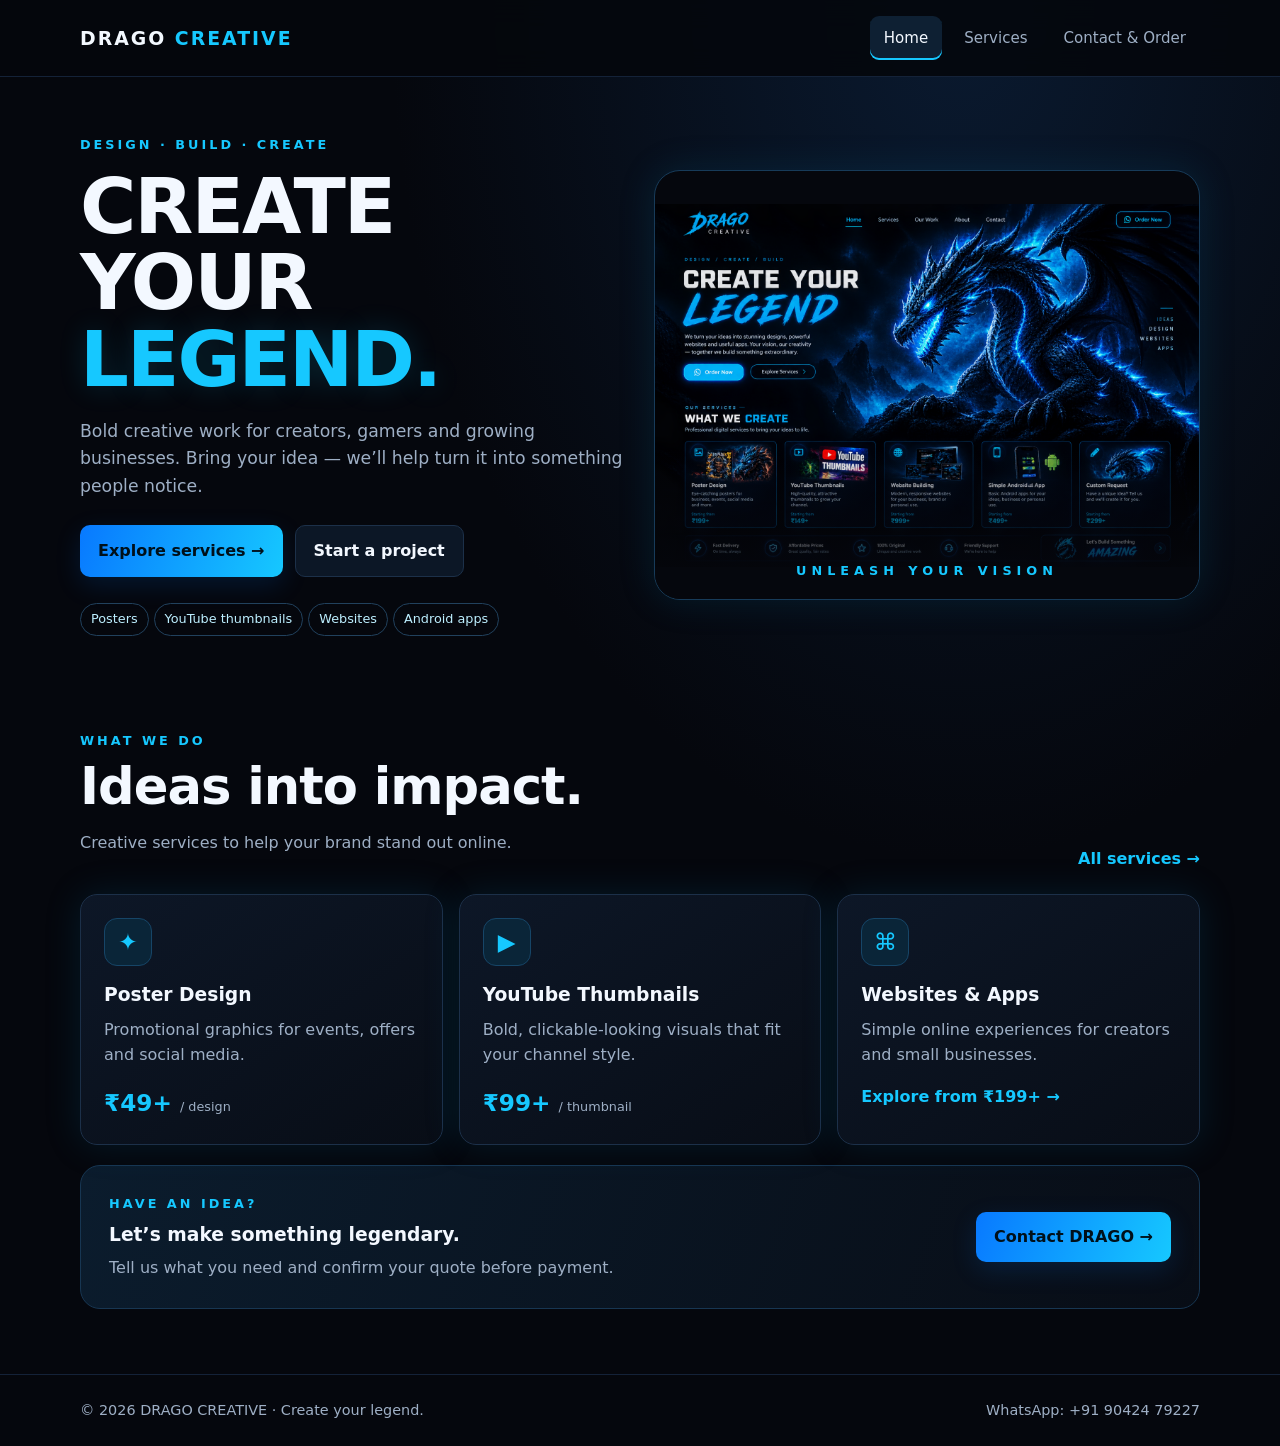
<file: index.html>
<!DOCTYPE html>
<html lang="en"><head><meta charset="UTF-8"><meta name="viewport" content="width=device-width, initial-scale=1.0"><meta name="theme-color" content="#05070d"><meta name="description" content="DRAGO CREATIVE — posters, YouTube thumbnails, websites and simple Android apps."><title>Home | DRAGO CREATIVE</title><link rel="stylesheet" href="style.css"></head>
<body><header><div class="wrap nav"><a class="brand" href="index.html">DRAGO <span>CREATIVE</span></a><nav aria-label="Main navigation"><a href="index.html" class="active">Home</a><a href="services.html" class="">Services</a><a href="contact.html" class="">Contact & Order</a></nav></div></header><main>
<section class="wrap hero"><div><div class="eyebrow">Design · Build · Create</div><h1>CREATE<br>YOUR <span>LEGEND.</span></h1><p class="lead">Bold creative work for creators, gamers and growing businesses. Bring your idea — we’ll help turn it into something people notice.</p><div class="actions"><a class="btn" href="services.html">Explore services →</a><a class="btn secondary" href="contact.html">Start a project</a></div><div style="margin-top:22px"><span class="pill">Posters</span><span class="pill">YouTube thumbnails</span><span class="pill">Websites</span><span class="pill">Android apps</span></div></div><div class="dragon" role="img" aria-label="Realistic glowing electric-blue dragon artwork"><div class="dragon-label">UNLEASH YOUR VISION</div></div></section>
<section class="section"><div class="wrap"><div class="section-head"><div><div class="eyebrow">What we do</div><h2>Ideas into impact.</h2><p class="muted">Creative services to help your brand stand out online.</p></div><a class="text-link" href="services.html">All services →</a></div><div class="cards">
<article class="card"><div class="icon">✦</div><h3>Poster Design</h3><p>Promotional graphics for events, offers and social media.</p><div class="price">₹49+ <small>/ design</small></div></article>
<article class="card"><div class="icon">▶</div><h3>YouTube Thumbnails</h3><p>Bold, clickable-looking visuals that fit your channel style.</p><div class="price">₹99+ <small>/ thumbnail</small></div></article>
<article class="card"><div class="icon">⌘</div><h3>Websites & Apps</h3><p>Simple online experiences for creators and small businesses.</p><a class="text-link" href="services.html">Explore from ₹199+ →</a></article>
</div><div class="band" style="margin-top:20px"><div><div class="eyebrow">Have an idea?</div><h3 style="margin:5px 0">Let’s make something legendary.</h3><div class="muted">Tell us what you need and confirm your quote before payment.</div></div><a class="btn" href="contact.html">Contact DRAGO →</a></div></div></section></main><footer><div class="wrap foot"><span>© 2026 DRAGO CREATIVE · Create your legend.</span><span>WhatsApp: +91 90424 79227</span></div></footer></body></html>
</file>
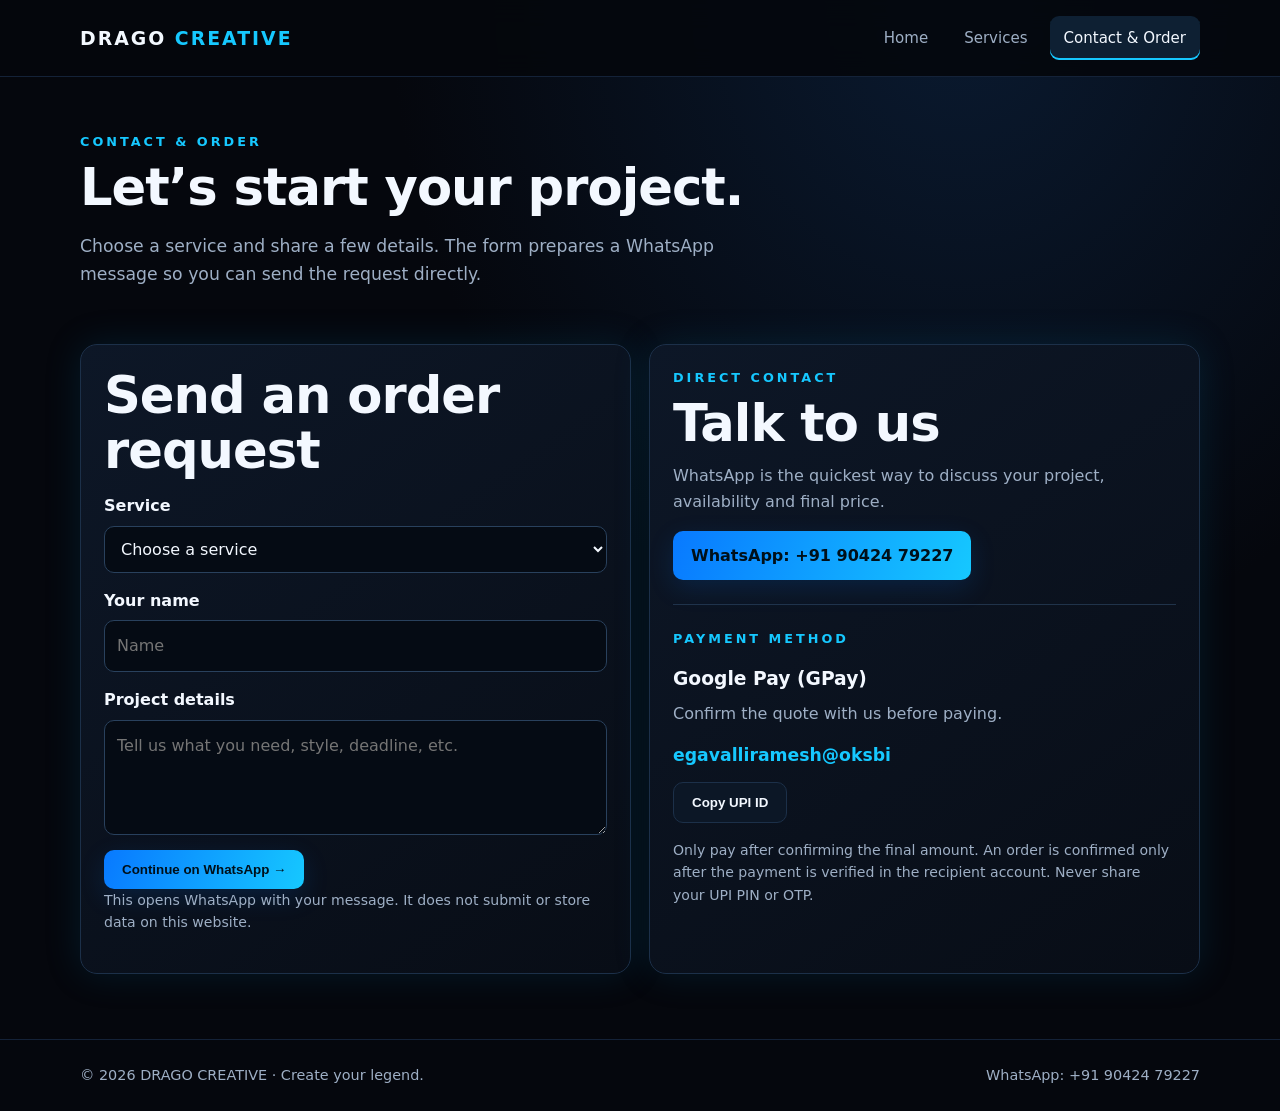
<file: contact.html>
<!DOCTYPE html>
<html lang="en"><head><meta charset="UTF-8"><meta name="viewport" content="width=device-width, initial-scale=1.0"><meta name="theme-color" content="#05070d"><meta name="description" content="DRAGO CREATIVE — posters, YouTube thumbnails, websites and simple Android apps."><title>Contact & Order | DRAGO CREATIVE</title><link rel="stylesheet" href="style.css"></head>
<body><header><div class="wrap nav"><a class="brand" href="index.html">DRAGO <span>CREATIVE</span></a><nav aria-label="Main navigation"><a href="index.html" class="">Home</a><a href="services.html" class="">Services</a><a href="contact.html" class="active">Contact & Order</a></nav></div></header><main>
<section class="wrap page-hero"><div class="eyebrow">Contact & order</div><h1 class="page-title">Let’s start your project.</h1><p class="lead">Choose a service and share a few details. The form prepares a WhatsApp message so you can send the request directly.</p></section>
<section class="section" style="padding-top:10px"><div class="wrap contact-grid">
<div class="card"><h2 style="margin-top:0">Send an order request</h2><form id="orderForm">
<div class="field"><label for="service">Service</label><select id="service" required><option value="">Choose a service</option><option>Poster Design</option><option>YouTube Thumbnail</option><option>Simple Website</option><option>Simple Android App</option></select></div>
<div class="field"><label for="customer">Your name</label><input id="customer" placeholder="Name" required></div>
<div class="field"><label for="details">Project details</label><textarea id="details" placeholder="Tell us what you need, style, deadline, etc." required></textarea></div>
<button class="btn" type="submit">Continue on WhatsApp →</button>
<p class="notice">This opens WhatsApp with your message. It does not submit or store data on this website.</p></form></div>
<div class="card"><div class="eyebrow">Direct contact</div><h2>Talk to us</h2><p class="muted">WhatsApp is the quickest way to discuss your project, availability and final price.</p><p><a class="btn" href="https://wa.me/919042479227?text=Hi%20DRAGO%20CREATIVE%2C%20I%27d%20like%20to%20discuss%20a%20project." target="_blank" rel="noopener">WhatsApp: +91 90424 79227</a></p><hr style="border:0;border-top:1px solid #20334a;margin:24px 0"><div class="eyebrow">Payment method</div><h3>Google Pay (GPay)</h3><p class="muted">Confirm the quote with us before paying.</p><div class="upi" id="upi">egavalliramesh@oksbi</div><button class="btn secondary" type="button" id="copyUpi" style="margin-top:12px">Copy UPI ID</button><p class="notice" id="copyMsg" aria-live="polite"></p><p class="notice">Only pay after confirming the final amount. An order is confirmed only after the payment is verified in the recipient account. Never share your UPI PIN or OTP.</p></div>
</div></section>
<script>
const params = new URLSearchParams(location.search);
const requested = params.get('service');
if (requested) { const select = document.getElementById('service'); for (const option of select.options) { if (option.text.toLowerCase() === requested.toLowerCase()) select.value = option.value; } }
document.getElementById('orderForm').addEventListener('submit', function(e) {
 e.preventDefault();
 const service = document.getElementById('service').value;
 const name = document.getElementById('customer').value.trim();
 const details = document.getElementById('details').value.trim();
 const message = `Hi DRAGO CREATIVE!%0AName: ${encodeURIComponent(name)}%0AService: ${encodeURIComponent(service)}%0AProject details: ${encodeURIComponent(details)}%0APlease confirm the final price and delivery time.`;
 window.open('https://wa.me/919042479227?text=' + message, '_blank', 'noopener');
});
document.getElementById('copyUpi').addEventListener('click', async function() {
 const id = 'egavalliramesh@oksbi';
 try { await navigator.clipboard.writeText(id); document.getElementById('copyMsg').textContent = 'UPI ID copied.'; }
 catch(e) { document.getElementById('copyMsg').textContent = 'Copy this UPI ID: ' + id; }
});
</script></main><footer><div class="wrap foot"><span>© 2026 DRAGO CREATIVE · Create your legend.</span><span>WhatsApp: +91 90424 79227</span></div></footer></body></html>
</file>
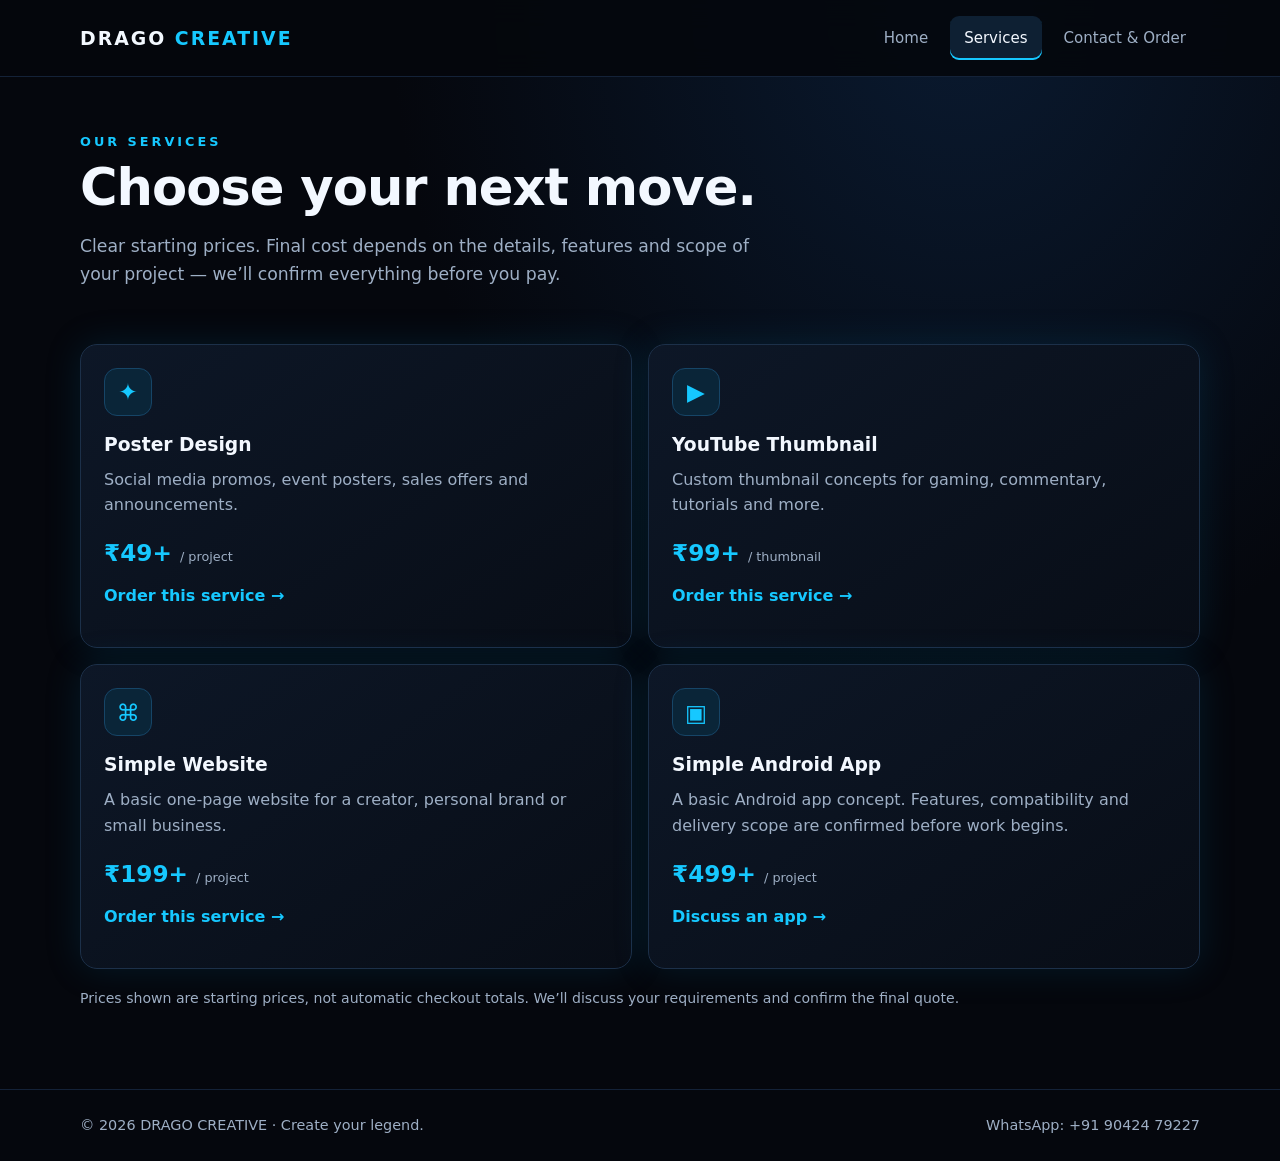
<file: services.html>
<!DOCTYPE html>
<html lang="en"><head><meta charset="UTF-8"><meta name="viewport" content="width=device-width, initial-scale=1.0"><meta name="theme-color" content="#05070d"><meta name="description" content="DRAGO CREATIVE — posters, YouTube thumbnails, websites and simple Android apps."><title>Services | DRAGO CREATIVE</title><link rel="stylesheet" href="style.css"></head>
<body><header><div class="wrap nav"><a class="brand" href="index.html">DRAGO <span>CREATIVE</span></a><nav aria-label="Main navigation"><a href="index.html" class="">Home</a><a href="services.html" class="active">Services</a><a href="contact.html" class="">Contact & Order</a></nav></div></header><main>
<section class="wrap page-hero"><div class="eyebrow">Our services</div><h1 class="page-title">Choose your next move.</h1><p class="lead">Clear starting prices. Final cost depends on the details, features and scope of your project — we’ll confirm everything before you pay.</p></section>
<section class="section" style="padding-top:10px"><div class="wrap"><div class="service-grid">
<article class="card"><div class="icon">✦</div><h3>Poster Design</h3><p>Social media promos, event posters, sales offers and announcements.</p><div class="price">₹49+ <small>/ project</small></div><p style="margin-top:12px"><a class="text-link" href="contact.html?service=Poster%20Design">Order this service →</a></p></article>
<article class="card"><div class="icon">▶</div><h3>YouTube Thumbnail</h3><p>Custom thumbnail concepts for gaming, commentary, tutorials and more.</p><div class="price">₹99+ <small>/ thumbnail</small></div><p style="margin-top:12px"><a class="text-link" href="contact.html?service=YouTube%20Thumbnail">Order this service →</a></p></article>
<article class="card"><div class="icon">⌘</div><h3>Simple Website</h3><p>A basic one-page website for a creator, personal brand or small business.</p><div class="price">₹199+ <small>/ project</small></div><p style="margin-top:12px"><a class="text-link" href="contact.html?service=Simple%20Website">Order this service →</a></p></article>
<article class="card"><div class="icon">▣</div><h3>Simple Android App</h3><p>A basic Android app concept. Features, compatibility and delivery scope are confirmed before work begins.</p><div class="price">₹499+ <small>/ project</small></div><p style="margin-top:12px"><a class="text-link" href="contact.html?service=Simple%20Android%20App">Discuss an app →</a></p></article>
</div><p class="notice" style="margin-top:18px">Prices shown are starting prices, not automatic checkout totals. We’ll discuss your requirements and confirm the final quote.</p></div></section></main><footer><div class="wrap foot"><span>© 2026 DRAGO CREATIVE · Create your legend.</span><span>WhatsApp: +91 90424 79227</span></div></footer></body></html>
</file>
<file: style.css>
:root{--bg:#05070d;--panel:#0b1220;--panel2:#0e192a;--blue:#16c8ff;--blue2:#0879ff;--text:#f3f8ff;--muted:#9eafc5;--line:#1c3049;--glow:0 0 36px #0879a52b}
*{box-sizing:border-box}html{scroll-behavior:smooth}body{margin:0;background:radial-gradient(ellipse at 75% 0%,#0a1a30 0,transparent 42%),var(--bg);color:var(--text);font-family:Inter,ui-sans-serif,system-ui,-apple-system,Segoe UI,Arial,sans-serif;line-height:1.6}a{color:inherit;text-decoration:none}.wrap{width:min(1120px,calc(100% - 36px));margin:auto}
header{position:sticky;top:0;z-index:10;background:#05070de8;backdrop-filter:blur(14px);border-bottom:1px solid #142238}.nav{min-height:76px;display:flex;align-items:center;justify-content:space-between;gap:22px}.brand{font-size:1.18rem;font-weight:900;letter-spacing:2px}.brand span{color:var(--blue)}nav{display:flex;gap:8px;flex-wrap:wrap}nav a{padding:10px 14px;color:var(--muted);font-size:.94rem;border-radius:9px}nav a:hover,nav a.active{color:var(--text);background:#0e2033}nav a.active{box-shadow:inset 0 -2px var(--blue)}
.btn{display:inline-flex;align-items:center;justify-content:center;gap:8px;background:linear-gradient(110deg,var(--blue2),var(--blue));color:#00101a;font-weight:850;padding:12px 18px;border-radius:10px;border:0;cursor:pointer;box-shadow:0 8px 26px #0879ff26}.btn.secondary{background:#0c1726;color:var(--text);border:1px solid var(--line);box-shadow:none}.eyebrow{color:var(--blue);font-size:.8rem;letter-spacing:3px;font-weight:850;text-transform:uppercase}.hero{display:grid;grid-template-columns:1fr 1fr;align-items:center;gap:28px;padding:58px 0 50px;min-height:550px}.hero h1{font-size:clamp(2.7rem,6vw,5rem);line-height:.99;letter-spacing:-2px;margin:14px 0 20px}.hero h1 span{color:var(--blue);text-shadow:0 0 28px #16c8ff2c}.lead{color:var(--muted);font-size:1.08rem;max-width:590px}.actions{display:flex;gap:12px;flex-wrap:wrap;margin-top:25px}.dragon{min-height:430px;border:1px solid #173b59;border-radius:26px;background:#05070d url('drago-blue-dragon.png') center/contain no-repeat;box-shadow:var(--glow);position:relative;overflow:hidden}.dragon:after{content:"";position:absolute;inset:65% 0 0;background:linear-gradient(transparent,#05070d)}.dragon-label{position:absolute;z-index:1;bottom:18px;left:0;right:0;text-align:center;color:var(--blue);font-size:.8rem;font-weight:900;letter-spacing:5px}
.section{padding:45px 0 65px}.section-head{display:flex;align-items:end;justify-content:space-between;gap:20px;margin-bottom:22px}.section h2,.page-title{font-size:clamp(2rem,4vw,3.2rem);line-height:1.08;margin:8px 0 12px;letter-spacing:-1px}.muted{color:var(--muted)}.cards{display:grid;grid-template-columns:repeat(3,minmax(0,1fr));gap:16px}.card{background:linear-gradient(145deg,#0d1727,#080d16);border:1px solid var(--line);border-radius:17px;padding:23px;box-shadow:var(--glow)}.icon{width:48px;height:48px;display:grid;place-items:center;background:#0a2538;border:1px solid #164567;border-radius:13px;color:var(--blue);font-size:1.45rem}.card h3{margin:14px 0 7px}.card p{color:var(--muted);margin:0 0 16px}.price{font-size:1.45rem;font-weight:900;color:var(--blue)}.price small{font-size:.8rem;color:var(--muted);font-weight:500}.text-link{color:var(--blue);font-weight:800}.band{border:1px solid #173652;background:linear-gradient(110deg,#0b1c2d,#080d16);border-radius:20px;padding:28px;display:flex;align-items:center;justify-content:space-between;gap:20px}
.page-hero{padding:55px 0 28px}.page-hero p{max-width:690px}.service-grid{display:grid;grid-template-columns:repeat(2,minmax(0,1fr));gap:16px}.contact-grid{display:grid;grid-template-columns:1fr 1fr;gap:18px}.field{display:grid;gap:7px;margin:15px 0}.field label{font-weight:700}.field input,.field select,.field textarea{width:100%;background:#050b14;color:var(--text);border:1px solid #29415d;border-radius:10px;padding:12px;font:inherit}.field textarea{min-height:115px;resize:vertical}.upi{font-size:1.08rem;color:var(--blue);font-weight:850;overflow-wrap:anywhere}.notice{color:var(--muted);font-size:.88rem}.pill{display:inline-block;border:1px solid #21415d;border-radius:999px;padding:5px 10px;color:#bdefff;font-size:.8rem;margin:4px 5px 0 0}
footer{border-top:1px solid #142238;padding:24px 0;color:var(--muted);font-size:.9rem}.foot{display:flex;justify-content:space-between;gap:16px;flex-wrap:wrap}
@media(max-width:760px){.nav{padding:13px 0;align-items:flex-start;flex-direction:column;gap:8px}nav{width:100%}nav a{padding:8px 10px}.hero{grid-template-columns:1fr;padding-top:34px;min-height:0}.dragon{min-height:320px;order:-1}.cards,.service-grid,.contact-grid{grid-template-columns:1fr}.section-head,.band{align-items:flex-start;flex-direction:column}.hero h1{font-size:clamp(2.8rem,13vw,4.3rem)}}
</file>
